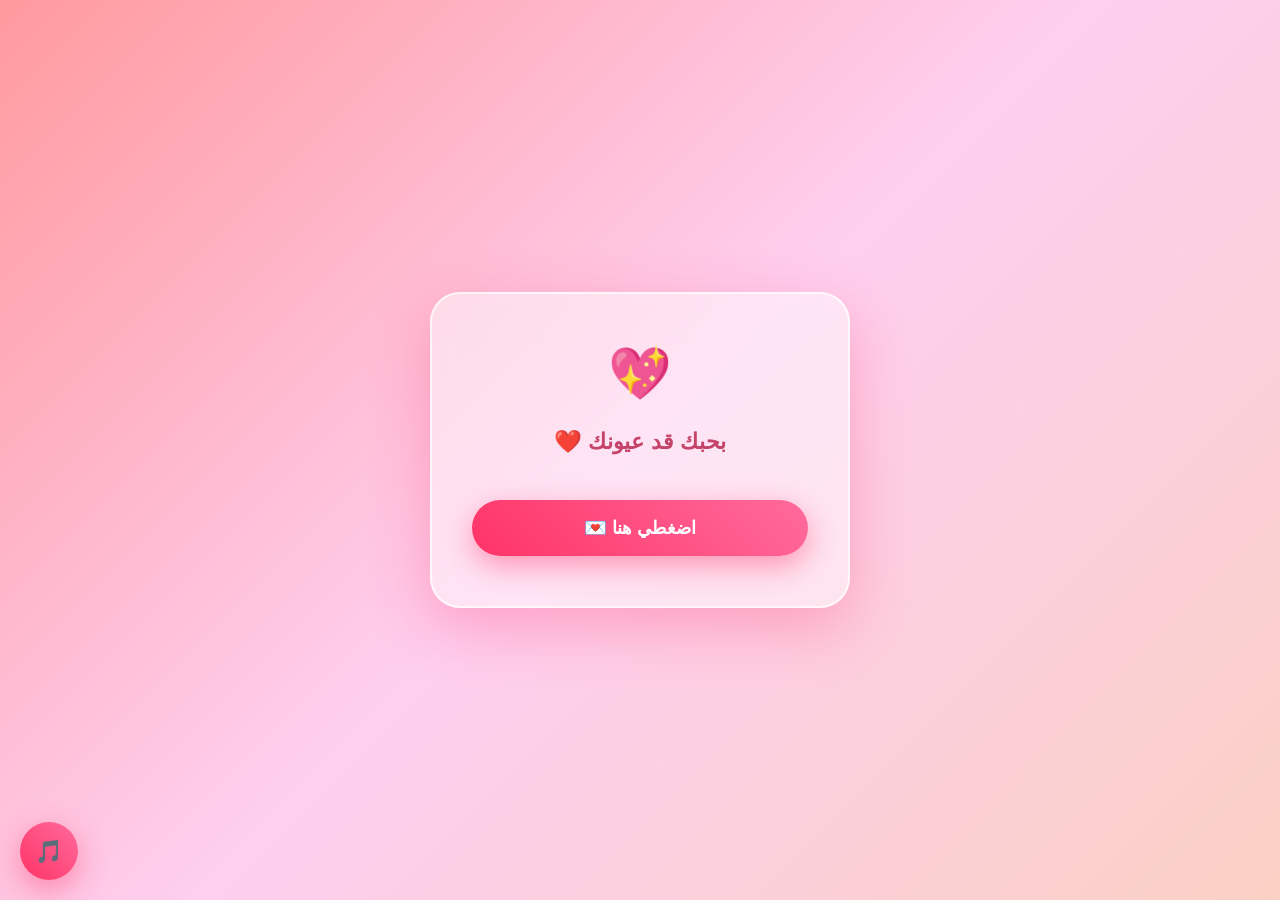
<file: index.html>
<!DOCTYPE html>
<html lang="ar" dir="rtl">
<head>
<meta charset="UTF-8">
<meta name="viewport" content="width=device-width, initial-scale=1.0">
<title>💕</title>
<link rel="stylesheet" href="style.css">
</head>
<body>

<audio id="bgMusic" loop>
  <source src="sway.mp3" type="audio/mpeg">
</audio>
<button class="music-btn" id="musicBtn" title="تشغيل / إيقاف">🎵</button>

<div class="container">
  <div class="emoji">💖</div>
  <div class="message">بحبك قد عيونك ❤️</div>

  <button onclick="window.location.href='password.html'">اضغطي هنا 💌</button>
</div>

<script src="script.js"></script>
</body>
</html>
</file>
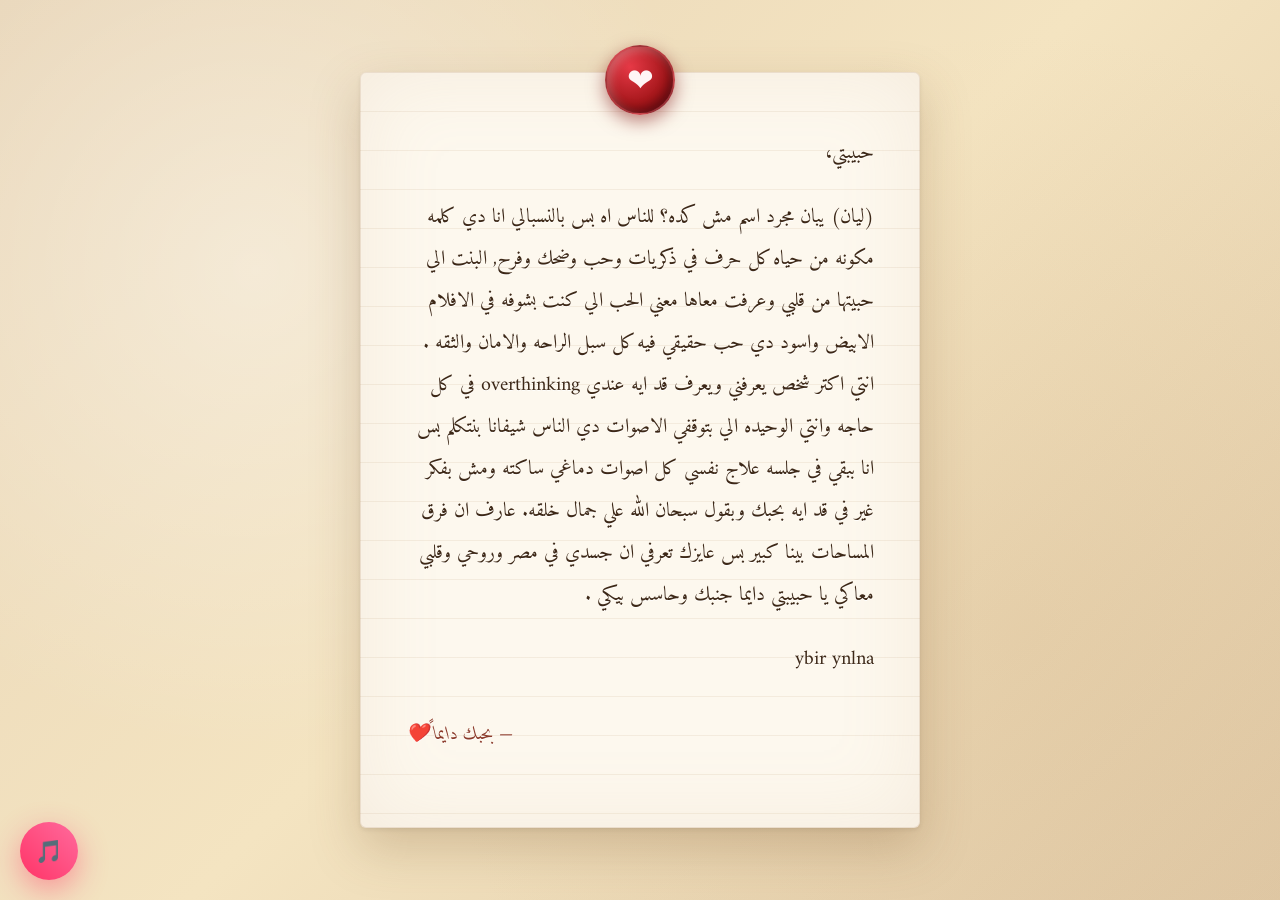
<file: message.html>
<!DOCTYPE html>
<html lang="ar" dir="rtl">
<head>
<meta charset="UTF-8">
<meta name="viewport" content="width=device-width, initial-scale=1.0">
<title>💕 - رسالة</title>
<link href="https://fonts.googleapis.com/css2?family=Amiri:ital@0;1&display=swap" rel="stylesheet">
<link rel="stylesheet" href="style.css">
</head>
<body class="letter-page">

<audio id="bgMusic" loop>
  <source src="abdelhalim.mp3" type="audio/mpeg">
</audio>
<button class="music-btn" id="musicBtn" title="تشغيل / إيقاف">🎵</button>

<div class="letter-wrapper">
  <div class="letter">
    <div class="wax-seal">❤</div>
    <div class="letter-content">
      <!-- ✏️ اكتب جوابك الرومانسي هنا -->
      <p class="letter-line">حبيبتي،</p>
      <p class="letter-line">
(ليان) يبان مجرد اسم مش كده؟
للناس اه بس بالنسبالي انا دي كلمه مكونه من حياه كل حرف في ذكريات وحب وضحك وفرح, البنت الي حبيتها من قلبي وعرفت معاها معني الحب الي كنت بشوفه في الافلام الابيض واسود دي حب حقيقي فيه كل سبل الراحه والامان والثقه .
انتي اكتر شخص يعرفني ويعرف قد ايه عندي overthinking في كل حاجه وانتي الوحيده الي بتوقفي الاصوات دي الناس شيفانا بنتكلم بس انا ببقي في جلسه علاج نفسي كل اصوات دماغي ساكته ومش بفكر غير في قد ايه بحبك وبقول سبحان الله علي جمال خلقه.
عارف ان فرق المساحات بينا كبير بس عايزك تعرفي ان جسدي في مصر وروحي وقلبي معاكي يا حبيبتي دايما جنبك وحاسس بيكي .
    </p>
      <p class="letter-line">
     ybir ynlna
      </p>
      <p class="letter-line letter-sign">— بحبك دايماً ❤️</p>
    </div>
  </div>
</div>

<script src="script.js"></script>
</body>
</html>
</file>
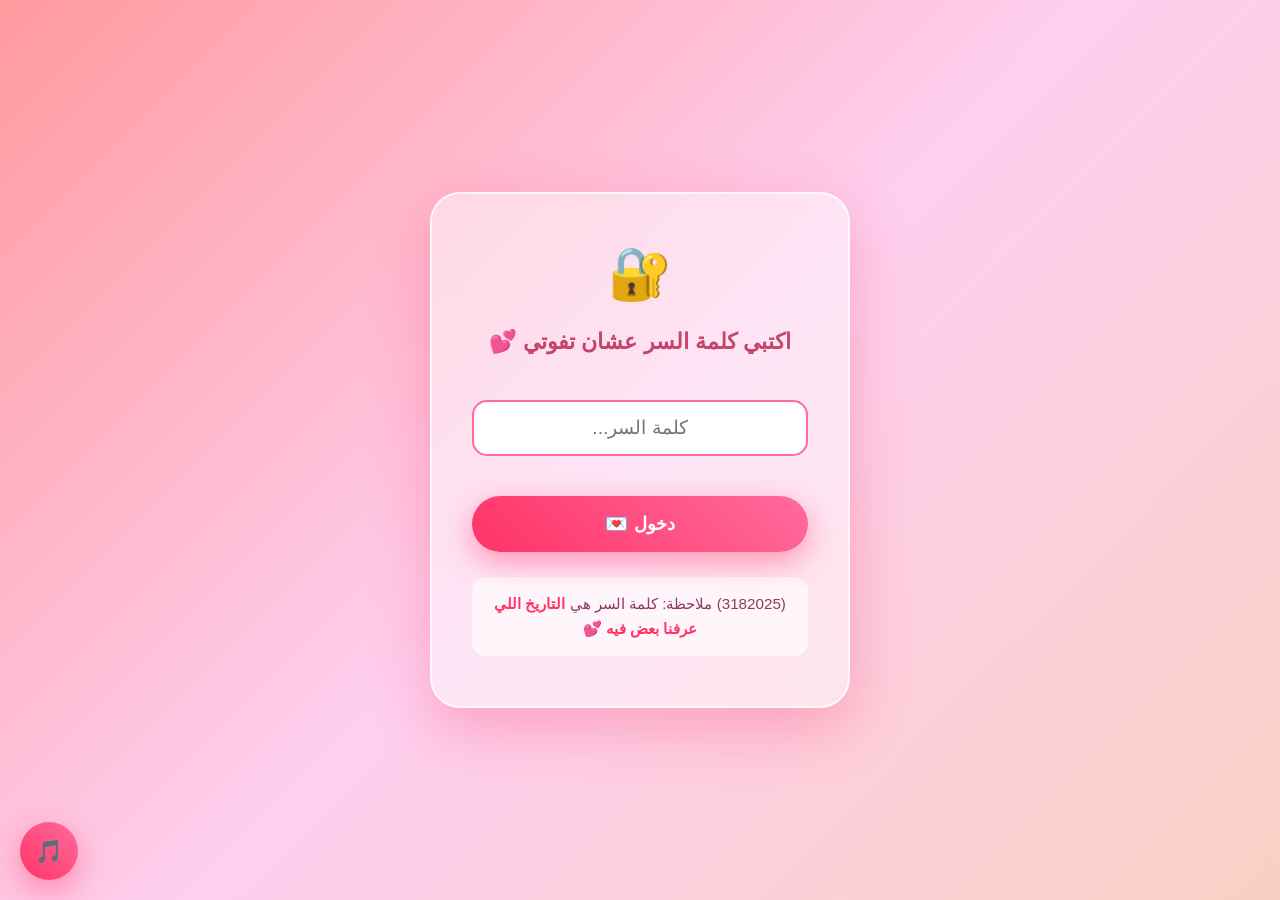
<file: password.html>
<!DOCTYPE html>
<html lang="ar" dir="rtl">
<head>
<meta charset="UTF-8">
<meta name="viewport" content="width=device-width, initial-scale=1.0">
<title>💕 - كلمة السر</title>
<link rel="stylesheet" href="style.css">
</head>
<body>

<audio id="bgMusic" loop>
  <source src="sway.mp3" type="audio/mpeg">
</audio>
<button class="music-btn" id="musicBtn" title="تشغيل / إيقاف">🎵</button>

<div class="container">
  <div class="emoji">🔐</div>
  <div class="message">اكتبي كلمة السر عشان تفوتي 💕</div>

  <input type="password" id="passwordInput" placeholder="كلمة السر..."
         style="margin:20px 0; padding:15px 20px; font-size:1.2rem; border-radius:15px; border:2px solid #ff6b9d; outline:none; text-align:center; width:100%; font-family:inherit;">

  <button onclick="checkPassword()">دخول 💌</button>

  <div class="note">
   (3182025) ملاحظة: كلمة السر هي <strong>التاريخ اللي عرفنا بعض فيه</strong> 💕
  </div>
</div>

<script src="script.js"></script>
</body>
</html>
</file>
<file: style.css>
* { margin: 0; padding: 0; box-sizing: border-box; }

html, body { height: 100%; }

body {
  font-family: 'Segoe UI', Tahoma, sans-serif;
  background: linear-gradient(135deg, #ff9a9e 0%, #fecfef 50%, #fad0c4 100%);
  background-attachment: fixed;
  min-height: 100vh;
  min-height: 100dvh;
  overflow: hidden;
  display: flex;
  justify-content: center;
  align-items: center;
  text-align: center;
  padding: 16px;
  -webkit-tap-highlight-color: transparent;
}

/* ===== القلوب المتطايرة ===== */
.heart {
  position: fixed;
  bottom: -50px;
  font-size: 24px;
  animation: floatUp linear infinite;
  opacity: 0.8;
  pointer-events: none;
  z-index: 1;
}

@keyframes floatUp {
  0%   { transform: translateY(0) scale(0.5); opacity: 0; }
  20%  { opacity: 1; }
  100% { transform: translateY(-110vh) scale(1.5); opacity: 0; }
}

/* ===== الكارت الرئيسي ===== */
.container {
  position: relative;
  z-index: 10;
  width: 100%;
  max-width: 420px;
  background: rgba(255, 255, 255, 0.45);
  backdrop-filter: blur(18px);
  -webkit-backdrop-filter: blur(18px);
  padding: 50px 40px;
  border-radius: 30px;
  box-shadow: 0 20px 60px rgba(255, 51, 102, 0.3);
  border: 2px solid rgba(255, 255, 255, 0.7);
  animation: cardIn 0.8s ease-out;
}

@keyframes cardIn {
  from { opacity: 0; transform: translateY(30px) scale(0.95); }
  to   { opacity: 1; transform: translateY(0) scale(1); }
}

.message {
  font-size: 1.4rem;
  color: #c44569;
  margin: 20px 0;
  font-weight: 700;
  line-height: 1.6;
}

.counter {
  font-size: 1.1rem;
  color: #8b3a62;
  margin: 20px 0;
  padding: 16px;
  background: rgba(255,255,255,0.55);
  border-radius: 18px;
  line-height: 1.5;
}

.counter span {
  font-size: 2.2rem;
  font-weight: 800;
  color: #ff3366;
  display: block;
  margin-top: 4px;
}

button {
  margin-top: 20px;
  padding: 16px 40px;
  font-size: 1.15rem;
  font-weight: 700;
  color: white;
  background: linear-gradient(45deg, #ff3366, #ff6b9d);
  border: none;
  border-radius: 50px;
  cursor: pointer;
  box-shadow: 0 10px 30px rgba(255, 51, 102, 0.45);
  transition: transform 0.2s, box-shadow 0.2s;
  font-family: inherit;
  width: 100%;
  min-height: 56px;
}

button:active {
  transform: scale(0.96);
  box-shadow: 0 5px 15px rgba(255, 51, 102, 0.5);
}

@media (hover: hover) {
  button:hover {
    transform: translateY(-4px) scale(1.03);
    box-shadow: 0 15px 40px rgba(255, 51, 102, 0.6);
  }
}

.emoji {
  font-size: 3.2rem;
  display: inline-block;
  animation: bounce 1.6s infinite;
}

@keyframes bounce {
  0%, 100% { transform: translateY(0) rotate(0deg); }
  50%      { transform: translateY(-14px) rotate(6deg); }
}

.note {
  margin-top: 25px;
  font-size: 0.95rem;
  color: #8b3a62;
  background: rgba(255,255,255,0.65);
  padding: 14px 16px;
  border-radius: 14px;
  line-height: 1.7;
}

.note strong { color: #ff3366; }

input[type="password"] {
  font-size: 1.2rem !important;
  min-height: 56px;
}

/* ===== زرار الموسيقى ===== */
.music-btn {
  position: fixed;
  bottom: max(20px, env(safe-area-inset-bottom));
  left: 20px;
  z-index: 100;
  width: 58px;
  height: 58px;
  min-height: 58px;
  border-radius: 50%;
  font-size: 1.4rem;
  padding: 0;
  margin: 0;
  display: flex;
  align-items: center;
  justify-content: center;
  animation: pulseMusic 2.2s infinite;
}

@keyframes pulseMusic {
  0%, 100% { box-shadow: 0 0 0 0 rgba(255, 51, 102, 0.6); }
  50%      { box-shadow: 0 0 0 18px rgba(255, 51, 102, 0); }
}

/* ==========================================
   📱 تحسينات الموبايل
   ========================================== */
@media (max-width: 600px) {
  body {
    padding: 12px;
    overflow-y: auto;
  }

  .container {
    padding: 36px 22px;
    border-radius: 26px;
    max-width: 100%;
    width: 100%;
  }

  .message { font-size: 1.35rem; }

  .counter { font-size: 1.05rem; padding: 14px; }
  .counter span { font-size: 2.6rem; }

  button {
    font-size: 1.15rem;
    padding: 18px 30px;
    min-height: 60px;
  }

  .emoji { font-size: 3.5rem; }
  .note { font-size: 1rem; padding: 16px; }

  .music-btn {
    width: 56px;
    height: 56px;
    min-height: 56px;
    font-size: 1.3rem;
    bottom: max(16px, env(safe-area-inset-bottom));
    left: 16px;
  }
}

@media (max-width: 360px) {
  .container { padding: 28px 16px; }
  .message { font-size: 1.15rem; }
  .counter span { font-size: 2.2rem; }
}

/* ==========================================
   💌 صفحة الجواب الكلاسيكي
   ========================================== */

.letter-page {
  background: #f4e4c1;
  background-image:
    radial-gradient(circle at 20% 30%, rgba(255,255,255,0.4) 0%, transparent 40%),
    radial-gradient(circle at 80% 70%, rgba(200,160,110,0.15) 0%, transparent 50%),
    linear-gradient(135deg, #e8d5b7 0%, #f4e4c1 50%, #e0c9a6 100%);
  overflow-y: auto;
  padding: 30px 16px;
  align-items: flex-start;
}

.letter-wrapper {
  width: 100%;
  max-width: 560px;
  margin: auto;
  perspective: 1500px;
}

.letter {
  position: relative;
  background: #fdf8ee;
  background-image:
    repeating-linear-gradient(
      transparent,
      transparent 38px,
      rgba(180, 140, 100, 0.12) 38px,
      rgba(180, 140, 100, 0.12) 39px
    );
  border-radius: 6px;
  padding: 60px 45px 50px;
  box-shadow:
    0 2px 4px rgba(0,0,0,0.08),
    0 20px 50px rgba(120, 80, 40, 0.25),
    inset 0 0 80px rgba(200, 170, 130, 0.15);
  border: 1px solid rgba(180, 140, 100, 0.25);
  transform-origin: top center;
  animation: letterOpen 1.4s cubic-bezier(0.34, 1.56, 0.64, 1) forwards;
}

@keyframes letterOpen {
  0%   { opacity: 0; transform: rotateX(-90deg) translateY(-40px); }
  60%  { opacity: 1; transform: rotateX(10deg); }
  100% { opacity: 1; transform: rotateX(0deg) translateY(0); }
}

.letter-content {
  font-family: 'Amiri', 'Times New Roman', serif;
  color: #3d2817;
  font-size: 1.25rem;
  line-height: 2.1;
  text-align: right;
}

.letter-line {
  margin-bottom: 22px;
  text-shadow: 0 1px 0 rgba(255,255,255,0.8);
}

.letter-sign {
  margin-top: 35px;
  font-style: italic;
  color: #8b3a2a;
  font-size: 1.15rem;
  text-align: left;
}

.wax-seal {
  position: absolute;
  top: -28px;
  left: 50%;
  transform: translateX(-50%);
  width: 70px;
  height: 70px;
  background: radial-gradient(circle at 35% 30%, #e63946 0%, #a4161a 60%, #6a040f 100%);
  border-radius: 50%;
  display: flex;
  align-items: center;
  justify-content: center;
  font-size: 2rem;
  color: #fff5f5;
  box-shadow:
    0 6px 18px rgba(120, 0, 0, 0.5),
    inset -4px -4px 10px rgba(0,0,0,0.3),
    inset 4px 4px 10px rgba(255,255,255,0.25);
  border: 2px solid rgba(255,255,255,0.15);
  animation: sealPulse 3s ease-in-out infinite;
}

@keyframes sealPulse {
  0%, 100% { transform: translateX(-50%) scale(1) rotate(-4deg); }
  50%      { transform: translateX(-50%) scale(1.08) rotate(4deg); }
}

@media (max-width: 600px) {
  .letter-page { padding: 20px 12px 40px; }

  .letter {
    padding: 55px 24px 40px;
    background-image:
      repeating-linear-gradient(
        transparent,
        transparent 34px,
        rgba(180, 140, 100, 0.12) 34px,
        rgba(180, 140, 100, 0.12) 35px
      );
  }

  .letter-content {
    font-size: 1.15rem;
    line-height: 2;
  }

  .wax-seal {
    width: 60px;
    height: 60px;
    font-size: 1.7rem;
    top: -26px;
  }

  .letter-sign { font-size: 1.05rem; }
}
</file>
